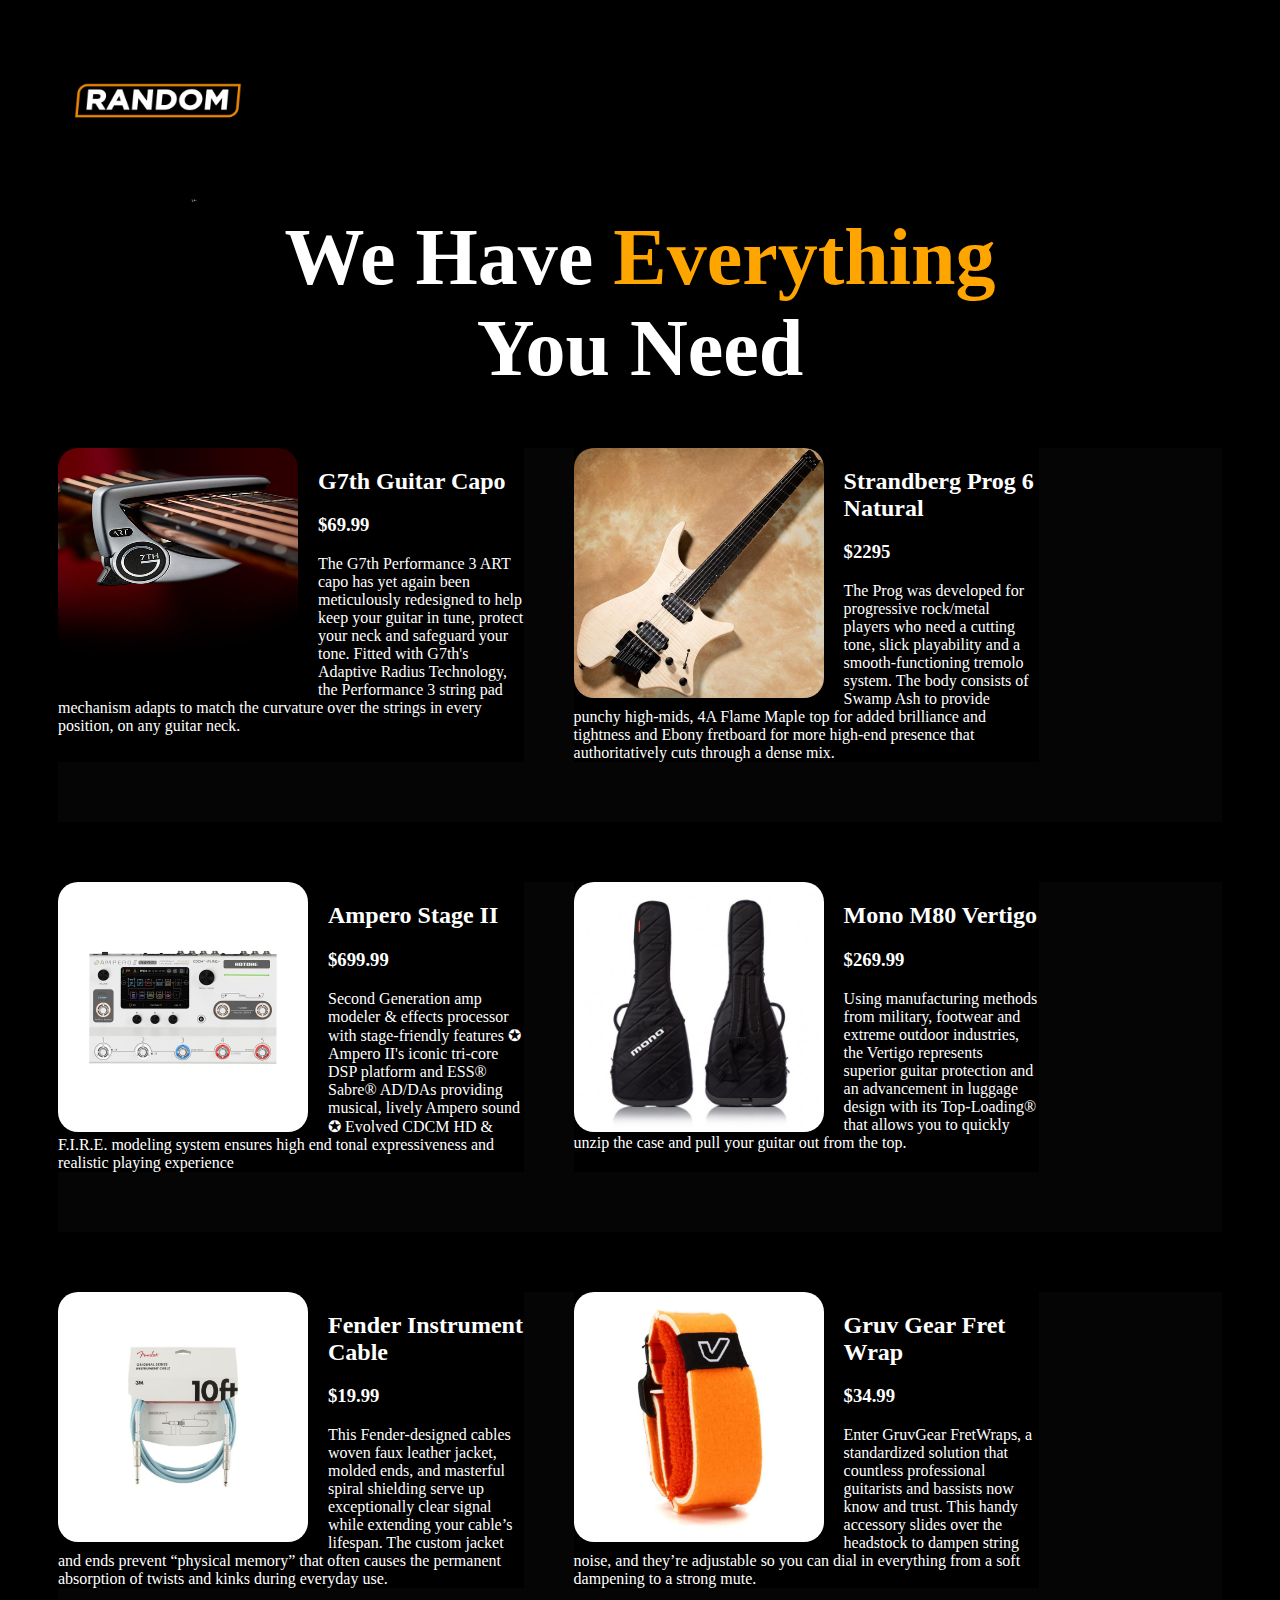
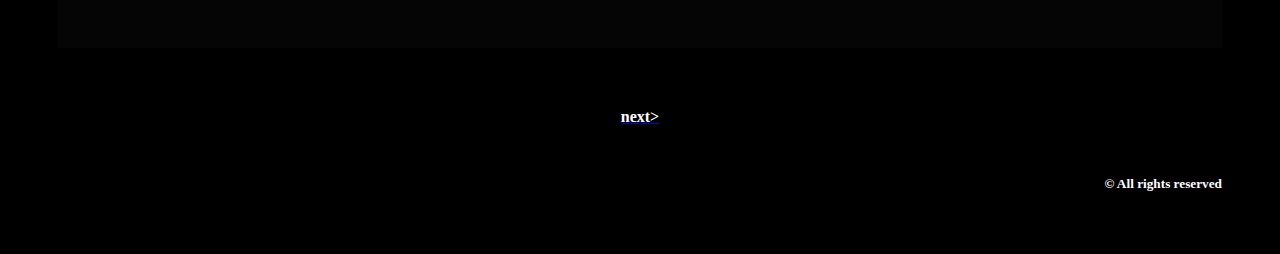
<file: index.html>
<!DOCTYPE html>
<html lang="en">

<head>
    <meta charset="UTF-8">
    <meta name="viewport" content="width=device-width, initial-scale=1.0">
    <title>random.com</title>
    <style>
        .container {
            display: flex;
            width: 100%;
            gap: 50px;
            background-color: rgb(5, 5, 5);
        }
    </style>
    <link rel="stylesheet" href="style.css"/>
</head>

<body>
    <div class="heading">
        <img class="logo" src="./assets/images/logo2.jpg" alt="logo"/>
        <h1>We Have <span>Everything</span><br> You Need</h1>
        <div class="container">
            <div class="left card">
                <img class="guitar capo" src="./assets/images/g7th1.jpeg" alt="guitar capo"/>
                <h2>G7th Guitar Capo</h2>
                <h3>$69.99</h3>
                <p>
                   The G7th Performance 3 ART capo has yet again been meticulously redesigned to help keep your guitar in tune, protect your neck and safeguard your tone. Fitted with G7th's Adaptive Radius Technology, the Performance 3 string pad mechanism adapts to match the curvature over the strings in every position, on any guitar neck.
                </p>
            </div>
            <div class="right card">
                <img class="headless guitar" src="./assets/images/prog1.jpg" alt="headless guitar"/>
                <h2>Strandberg Prog 6 Natural</h2>
                <h3>$2295</h3>
                <p>
                  The Prog was developed for progressive rock/metal players who need a cutting tone, slick playability and a smooth-functioning tremolo system. The body consists of Swamp Ash to provide punchy high-mids, 4A Flame Maple top for added brilliance and tightness and Ebony fretboard for more high-end presence that authoritatively cuts through a dense mix.
                </p>
            </div>
       </div>
       <div class="container">
            <div class="left card">
                <img class="guitar effects" src="./assets/images/ampero4.webp" alt="multi-effects processor">
                <h2>Ampero Stage II</h2>
                <h3>$699.99</h3>
                <p>
                    Second Generation amp modeler & effects processor with stage-friendly features ✪ Ampero II's iconic tri-core DSP platform and ESS® Sabre® AD/DAs providing musical, lively Ampero sound ✪ Evolved CDCM HD & F.I.R.E. modeling system ensures high end tonal expressiveness and realistic playing experience
                </p>
            </div>
            <div class="right card">
                <img class="guitar gigbag" src="./assets/images/mono1.jpg" alt="guitar gigbag">
                <h2>Mono M80 Vertigo</h2>
                <h3>$269.99</h3>
                <p>
                   Using manufacturing methods from military, footwear and extreme outdoor industries, the Vertigo represents superior guitar protection and an advancement in luggage design with its Top-Loading® that allows you to quickly unzip the case and pull your guitar out from the top.
                </p>
            </div>
       </div>
       <div class="container">
            <div class="left card">
                <img class="guitar cable" src="./assets/images/instrumentcable1.jpg" alt="guitar cable">
                <h2>Fender Instrument Cable</h2>
                <h3>$19.99</h3>
                <p>
                    This Fender-designed cables woven faux leather jacket, molded ends, and masterful spiral shielding serve up exceptionally clear signal while extending your cable’s lifespan. The custom jacket and ends prevent “physical memory” that often causes the permanent absorption of twists and kinks during everyday use.
                </p>
            </div>
            <div class="right card">
                <img class="guitar fretwrap" src="./assets/images/fretwrap1.jpg" alt="fret wrap">
                <h2>Gruv Gear Fret Wrap</h2>
                <h3>$34.99</h3>
                <p>
                    Enter GruvGear FretWraps, a standardized solution that countless professional guitarists and bassists now know and trust. This handy accessory slides over the headstock to dampen string noise, and they’re adjustable so you can dial in everything from a soft dampening to a strong mute.
                </p>
            </div>
       </div>
    </div>
    
    <a href="./page2.html">
        <h4>next></h4>
    </a>
    
</body>

<footer>
    <div>
        <h5>© All rights reserved</h5>
    </div>
</footer>
</html>
</file>
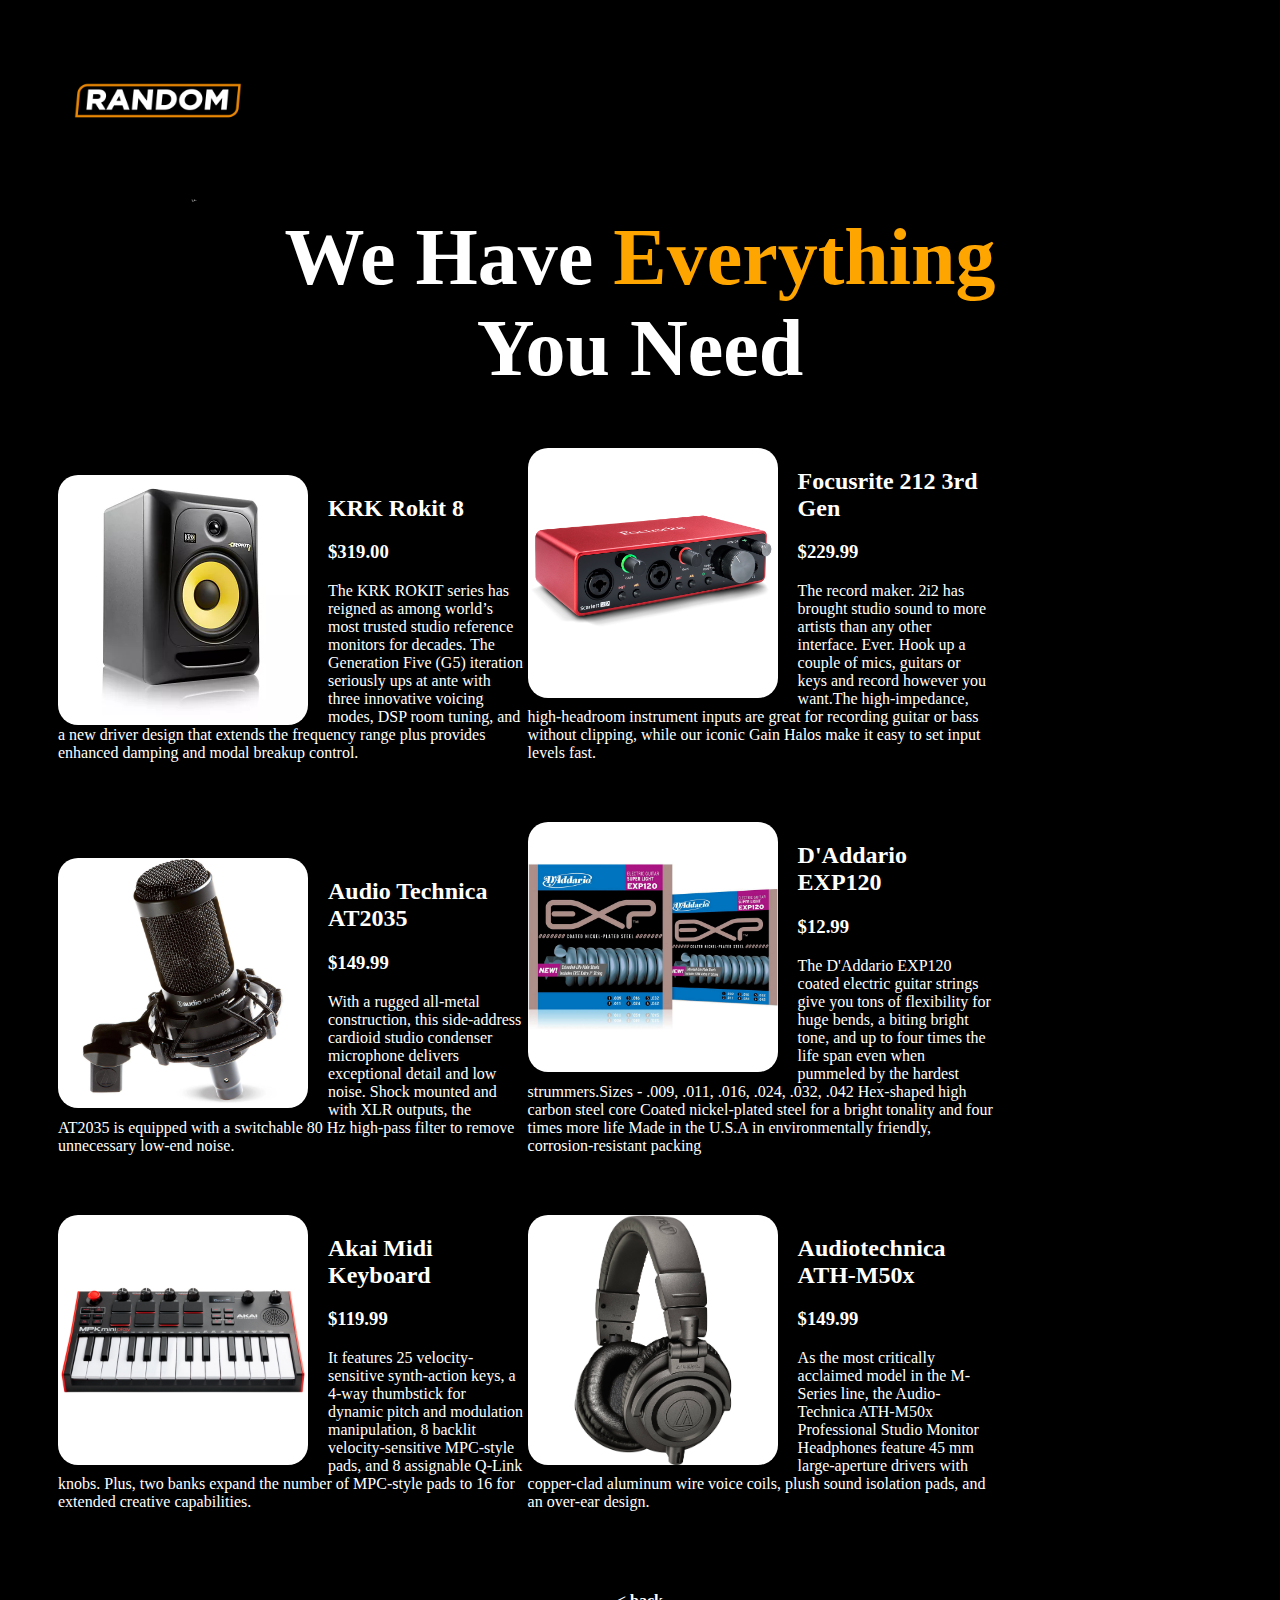
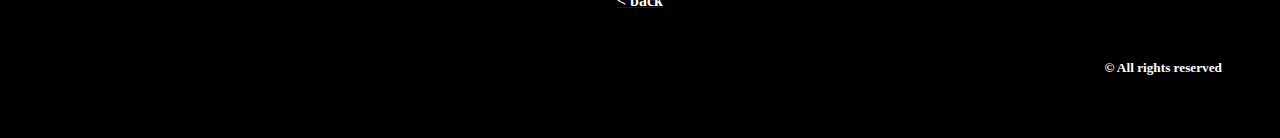
<file: page2.html>
<!DOCTYPE html>
<html lang="en">

<head>
    <meta charset="UTF-8">
    <meta name="viewport" content="width=device-width, initial-scale=1.0">
    <title>random.com</title>
    <link rel="stylesheet" href="style.css"/>
</head>

<body>
    <div class="heading">
        <img class="logo" src="./assets/images/logo2.jpg" alt="logo"/>
        <h1>We Have <span>Everything</span><br> You Need</h1>
        <div class="left card">
            <img class="guitar monitor speaker" src="./assets/images/krk1.webp" alt="monitor speaker"/>
            <h2>KRK Rokit 8</h2>
            <h3>$319.00</h3>
            <p>
                The KRK ROKIT series has reigned as among world’s most trusted studio reference monitors for decades. The Generation Five (G5) iteration seriously ups at ante with three innovative voicing modes, DSP room tuning, and a new driver design that extends the frequency range plus provides enhanced damping and modal breakup control.
            </p>
        </div>
        <div class="right card">
            <img class="guitar interface" src="./assets/images/interface1.jpg" alt="guitar audio interface"/>
            <h2>Focusrite 212 3rd Gen</h2>
            <h3>$229.99</h3>
            <p>
                The record maker. 2i2 has brought studio sound to more artists than any other interface. Ever. Hook up a couple of mics, guitars or keys and record however you want.The high-impedance, high-headroom instrument inputs are great for recording guitar or bass without clipping, while our iconic Gain Halos make it easy to set input levels fast.
            </p>
        </div>
        <div class="left card">
            <img class="guitar mic" src="./assets/images/mic1.webp" alt="condenser mic">
            <h2>Audio Technica AT2035</h2>
            <h3>$149.99</h3>
            <p>
                With a rugged all-metal construction, this side-address cardioid studio condenser microphone delivers exceptional detail and low noise. Shock mounted and with XLR outputs, the AT2035 is equipped with a switchable 80 Hz high-pass filter to remove unnecessary low-end noise.
            </p>
        </div>
        <div class="right card">
            <img class="guitar string" src="./assets/images/string1.webp" alt="guitar gigbag">
            <h2>D'Addario EXP120</h2>
            <h3>$12.99</h3>
            <p>
                The D'Addario EXP120 coated electric guitar strings give you tons of flexibility for huge bends, a biting bright tone, and up to four times the life span even when pummeled by the hardest strummers.Sizes - .009, .011, .016, .024, .032, .042
                Hex-shaped high carbon steel core
                Coated nickel-plated steel for a bright tonality and four times more life
                Made in the U.S.A in environmentally friendly, corrosion-resistant packing
            </p>
        </div>
        <div class="left card">
            <img class="guitar midi" src="./assets/images/midi1.jpg" alt="midi keyboad controller">
            <h2>Akai Midi Keyboard</h2>
            <h3>$119.99</h3>
            <p>
                It features 25 velocity-sensitive synth-action keys, a 4-way thumbstick for dynamic pitch and modulation manipulation, 8 backlit velocity-sensitive MPC-style pads, and 8 assignable Q-Link knobs. Plus, two banks expand the number of MPC-style pads to 16 for extended creative capabilities.
            </p>
        </div>
        <div class="right card">
            <img class="guitar headphone" src="./assets/images/headphone5.jpg" alt="headphone">
            <h2>Audiotechnica ATH-M50x</h2>
            <h3>$149.99</h3>
            <p>
                As the most critically acclaimed model in the M-Series line, the Audio-Technica ATH-M50x Professional Studio Monitor Headphones feature 45 mm large-aperture drivers with copper-clad aluminum wire voice coils, plush sound isolation pads, and an over-ear design.
            </p>
        </div>
    </div>
    <div>
        <a href="./index.html">
            <h4>< back</h4>
        </a>
    </div>
</body>


<footer>
    <div>
        <h5>© All rights reserved</h5>
    </div>
</footer>
</html>
</file>
<file: style.css>
body {
    background-color: black;
    padding: 0px 50px 50px 50px;
}

.logo {
    height: 200px;
    width: 200px;
    border-radius: 50%;
    margin: 0;
}

span {
    color: orange;
}

h1, h2, h3, h4, p, footer {
    color: white;
}

h1 {
    font-size: 5rem;
    margin-top: 0;
    text-align: center;
}
p {
    margin-bottom: 0;
}

h4 {
    text-align: center;
    clear: both;
}

div > div {
    display: inline-block;
    width: 40%;
    margin-bottom: 60px;
}


footer > div {
    width: 100%;
    height: 20px;
    clear: both;
    margin-top: 50px;
    background-color: black;
    font-weight: normal;
    text-align: end;
}

.capo {
    width: 240px;
    height: 280px;
}

.guitar {
    height: 250px;
    width: 500;
    float: left;
    margin-right: 20px;
    border-radius: 20px;
}

.card {
    background-color: rgb(0, 0, 0);

}


 
@media (max-width: 680px) {
    .logo {
      width: 100px;
    }
  
    h1 {
      font-size: 3.5rem;
      text-align: center;
    }
  
    .guitar {
      width: 100%;
      display: inline;
      margin-bottom: 30px;
      text-align: justify;
    }
  
    .guitar img {
      margin-bottom: 10px;
      width: 100%;
      display: inline;
      object-fit: cover;
    }

    div > div {
        height: 400px;
        margin-bottom: 0;
    }
  }

  @media (min-width: 319px) and (max-width: 481px) {
    div > div {
        display: block;
        width: 100%;
        height: 600px;
        margin-bottom: 50px;
     }
  }
</file>
